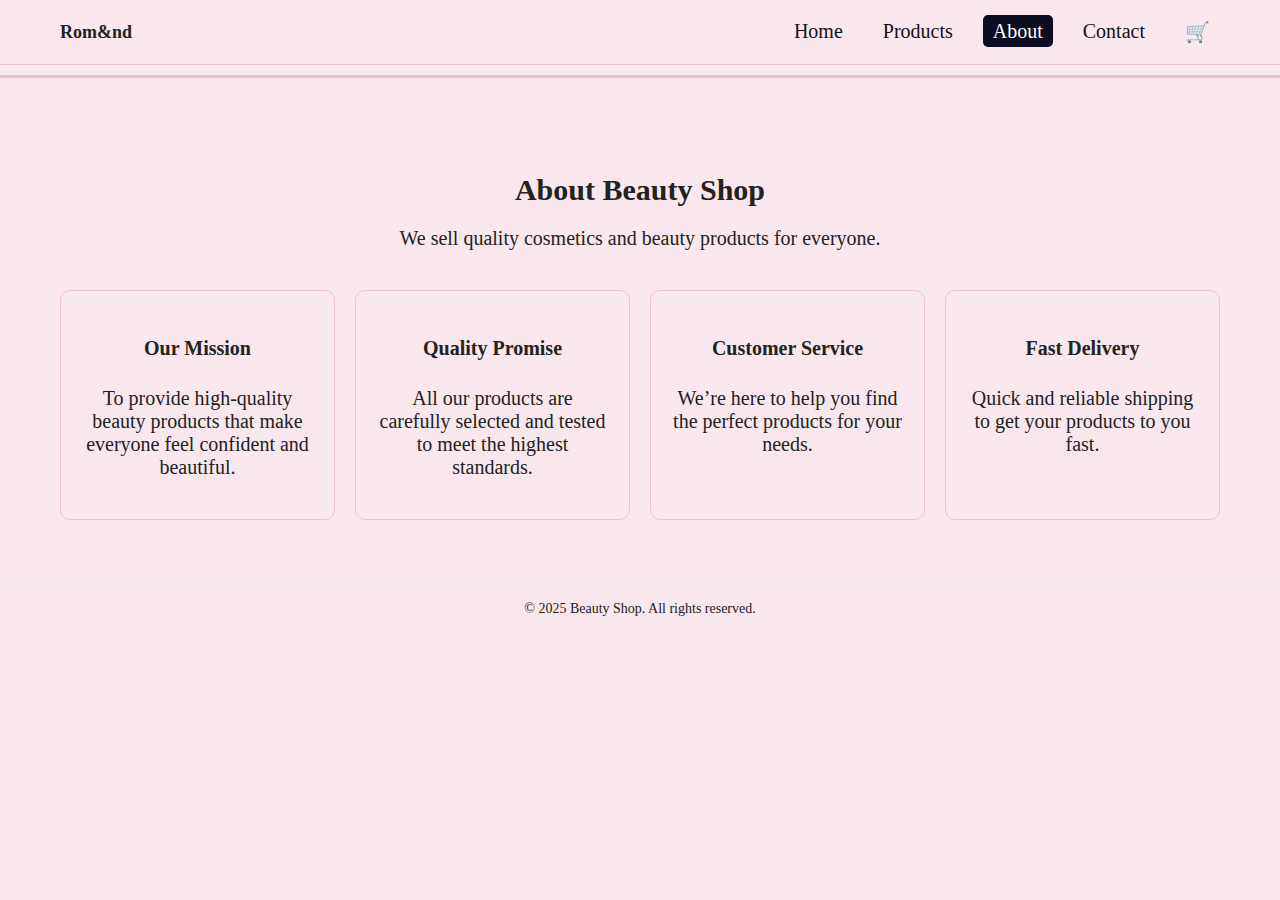
<file: about.html>
<!DOCTYPE html>
<html lang="en">
  <head>
    <meta charset="UTF-8" />
    <title>Beauty Shop | About</title>
    <link rel="stylesheet" href="style.css" />
  </head>
  <body>
    <header>
      <div class="logo">Rom&nd</div>
      <nav>
        <ul>
          <li><a href="index.html">Home</a></li>
          <li><a href="products.html">Products</a></li>
          <li><a href="about.html" class="active">About</a></li>
          <li><a href="contact.html">Contact</a></li>
          <li><a href="cart.html">🛒</a></li>
        </ul>
      </nav>
    </header>
    <hr />

    <section class="about">
      <h2>About Beauty Shop</h2>
      <p>We sell quality cosmetics and beauty products for everyone.</p>
      <div class="about-grid">
        <div class="about-box">
          <h4>Our Mission</h4>
          <p>
            To provide high-quality beauty products that make everyone feel
            confident and beautiful.
          </p>
        </div>
        <div class="about-box">
          <h4>Quality Promise</h4>
          <p>
            All our products are carefully selected and tested to meet the
            highest standards.
          </p>
        </div>
        <div class="about-box">
          <h4>Customer Service</h4>
          <p>
            We’re here to help you find the perfect products for your needs.
          </p>
        </div>
        <div class="about-box">
          <h4>Fast Delivery</h4>
          <p>Quick and reliable shipping to get your products to you fast.</p>
        </div>
      </div>
    </section>

    <footer>© 2025 Beauty Shop. All rights reserved.</footer>
  </body>
</html>
</file>
<file: style.css>
/*Common Styles*/
:root {
  --primary-color: #0d0d21;
  --secondary-color: hsl(240, 39%, 27%);
  --background-color: #f8e8ee;
  --font-family: Playfair + Display;
  --font-size: 20px;
}

body {
  margin: 0;
  font-family: var(--font-family);
  background-color: var(--background-color);
  color: #222;
  font-size: var(--font-size);
}

header {
  display: flex;
  justify-content: space-between;
  align-items: center;
  padding: 20px 60px;
  border-bottom: 1px solid #e6c4ce;
}

header .logo {
  font-weight: 700;
  font-size: 18px;
}

nav ul {
  display: flex;
  list-style: none;
  gap: 20px;
  padding: 0;
  margin: 0;
}

nav a {
  text-decoration: none;
  color: #111;
  padding: 5px 10px;
  border-radius: 5px;
}

nav a:hover,
nav a.active {
  background-color: var(--primary-color);
  color: #fff;
}

/*Footer*/
footer {
  text-align: center;
  padding: 20px;
  background-color: var(--background-color);
  font-size: 14px;
  border-top: 1px solid #eee;
}

/*Hero Section*/
.hero {
  text-align: center;
  padding: 60px 20px;
}

.hero h1 {
  font-size: 35px;
  font-weight: 700;
}

.hero p {
  color: #555;
  margin-top: 10px;
}
hr {
  border: none;
  border-top: 3px solid #f2bed1;
  margin: 10px 0;
}

.hero button {
  background-color: var(--primary-color);
  color: #fff;
  border: none;
  padding: 10px 25px;
  border-radius: 8px;
  margin-top: 20px;
  cursor: pointer;
}

.hero button:hover {
  background-color: var(--secondary-color);
}

/*Cards (Products)*/
.products {
  display: grid;
  grid-template-columns: repeat(auto-fit, minmax(250px, 1fr));
  gap: 20px;
  padding: 40px 60px;
}
.products button {
  background-color: #f2bed1;
  font-size: 14px;
  color: #ffffff;
  border: none;
  padding: 10px 10px;
  border-radius: 13px;
}
.products button:hover {
  background-color: #5c8991;
}

.card {
  border: 2px solid #f2bed1;
  border-radius: 10px;
  padding: 15px;
  text-align: center;
}

.card img {
  width: 100%;
  height: 300px;
  background-color: #f0f0f0;
  border-radius: 10px;
}

.card h3 {
  margin: 10px 0 5px;
}

.card p {
  color: #666;
  font-size: 14px;
}

.cart-btn {
  display: inline-block;
  background-color: var(--primary-color);
  color: #fff;
  padding: 10px 25px;
  border-radius: 8px;
  text-decoration: none;
  transition: 0.3s;
}

.cart-btn:hover {
  background-color: var(--secondary-color);
}

/*About Section*/
.about {
  padding: 60px;
  text-align: center;
}

.about h2 {
  margin-bottom: 15px;
}

.about-grid {
  display: grid;
  grid-template-columns: repeat(auto-fit, minmax(250px, 1fr));
  gap: 20px;
  margin-top: 40px;
}

.about-box {
  border: 1px solid #f2bed1;
  padding: 20px;
  border-radius: 10px;
}

/*Contact Section*/
.contact-container {
  display: flex;
  flex-wrap: wrap;
  justify-content: center;
  gap: 30px;
  padding: 50px;
}

.contact-form,
.contact-info {
  border: 1px solid #f2bed1;
  border-radius: 10px;
  padding: 25px;
  width: 300px;
}

.contact-form input,
.contact-form textarea {
  width: 100%;
  padding: 10px;
  margin-top: 8px;
  border-radius: 5px;
  border: 1px solid #ccc;
}

.contact-form button {
  background-color: var(--primary-color);
  color: #fff;
  border: none;
  padding: 10px;
  margin-top: 15px;
  border-radius: 8px;
  width: 100%;
}

/*Cart Section*/
.cart {
  text-align: center;
  padding: 30px 20px;
}

.cart button {
  background-color: #f2bed1;
  font-size: 18px;
  color: #ffffff;
  border: none;
  padding: 10px 10px;
  margin: 0;
  border-radius: 17px;
}
.cart button:hover {
  background-color: #5c8991;
}

/*Cart Table Styles*/
.cart-table {
  width: 100%;
  border-collapse: collapse;
  margin-bottom: 20px;
}

.cart-table th,
.cart-table td {
  padding: 15px;
  text-align: center;
  border: 1px solid #f2bed1;
}

.cart-table th {
  background-color: var(--primary-color);
  color: #fff;
}

.cart-table tbody tr:nth-child(odd) {
  background-color: #f9f9f9;
}

.cart-table tbody tr:nth-child(even) {
  background-color: #f1f1f1;
}

/* Total Price Section */
.cart-total {
  text-align: right;
  margin-top: 20px;
}

.cart-total h3 {
  font-size: 24px;
  color: var(--primary-color);
}

.cart-total button {
  background-color: var(--primary-color);
  color: #fff;
  border: none;
  font-size: 13px;
  padding: 10px 25px;
  border-radius: 8px;
  margin-top: 20px;
  cursor: pointer;
}
.cart-total button:hover {
  background-color: var(--secondary-color);
}

/* Media Queries for Responsiveness */
@media (max-width: 768px) {
  nav ul {
    flex-direction: row;
  }

  .products {
    grid-template-columns: 1fr 1fr;
  }

  .card img {
    height: auto;
  }
}

@media (max-width: 480px) {
  .products {
    grid-template-columns: 1fr;
  }

  header {
    text-align: center;
  }

  footer {
    padding: 15px;
  }
}

/* Cart Table Styles */
.cart-table {
  width: 100%;
  border-collapse: collapse;
  margin-bottom: 20px;
}

.cart-table th,
.cart-table td {
  padding: 15px;
  text-align: center;
  border: 1px solid #f2bed1;
}

.cart-table th {
  background-color: var(--primary-color);
  color: #fff;
}

.cart-table tbody tr:nth-child(odd) {
  background-color: #f9f9f9;
}

.cart-table tbody tr:nth-child(even) {
  background-color: #f1f1f1;
}

/* Total Price Section */
.cart-total {
  text-align: right;
  margin-top: 20px;
}

.cart-total h3 {
  font-size: 24px;
  color: var(--primary-color);
}

.cart-total button {
  background-color: var(--primary-color);
  color: #fff;
  border: none;
  font-size: 13px;
  padding: 10px 25px;
  border-radius: 8px;
  margin-top: 20px;
  cursor: pointer;
}
.cart-total button:hover {
  background-color: var(--secondary-color);
}

.cart-actions {
  display: flex;
  justify-content: space-between;
  margin-top: 20px;
}

.cart-actions .continue-shopping button {
  background-color: var(--primary-color);
  color: #fff;
  border: none;
  padding: 10px 25px;
  border-radius: 8px;
}

.cart-actions .continue-shopping button:hover {
  background-color: var(--secondary-color);
}

.cart-actions #clear-cart {
  background-color: #ff6b6b;
  color: #fff;
  border: none;
  padding: 10px 25px;
  border-radius: 8px;
  cursor: pointer;
}

.cart-actions #clear-cart:hover {
  background-color: #ff4d4d;
}
</file>
